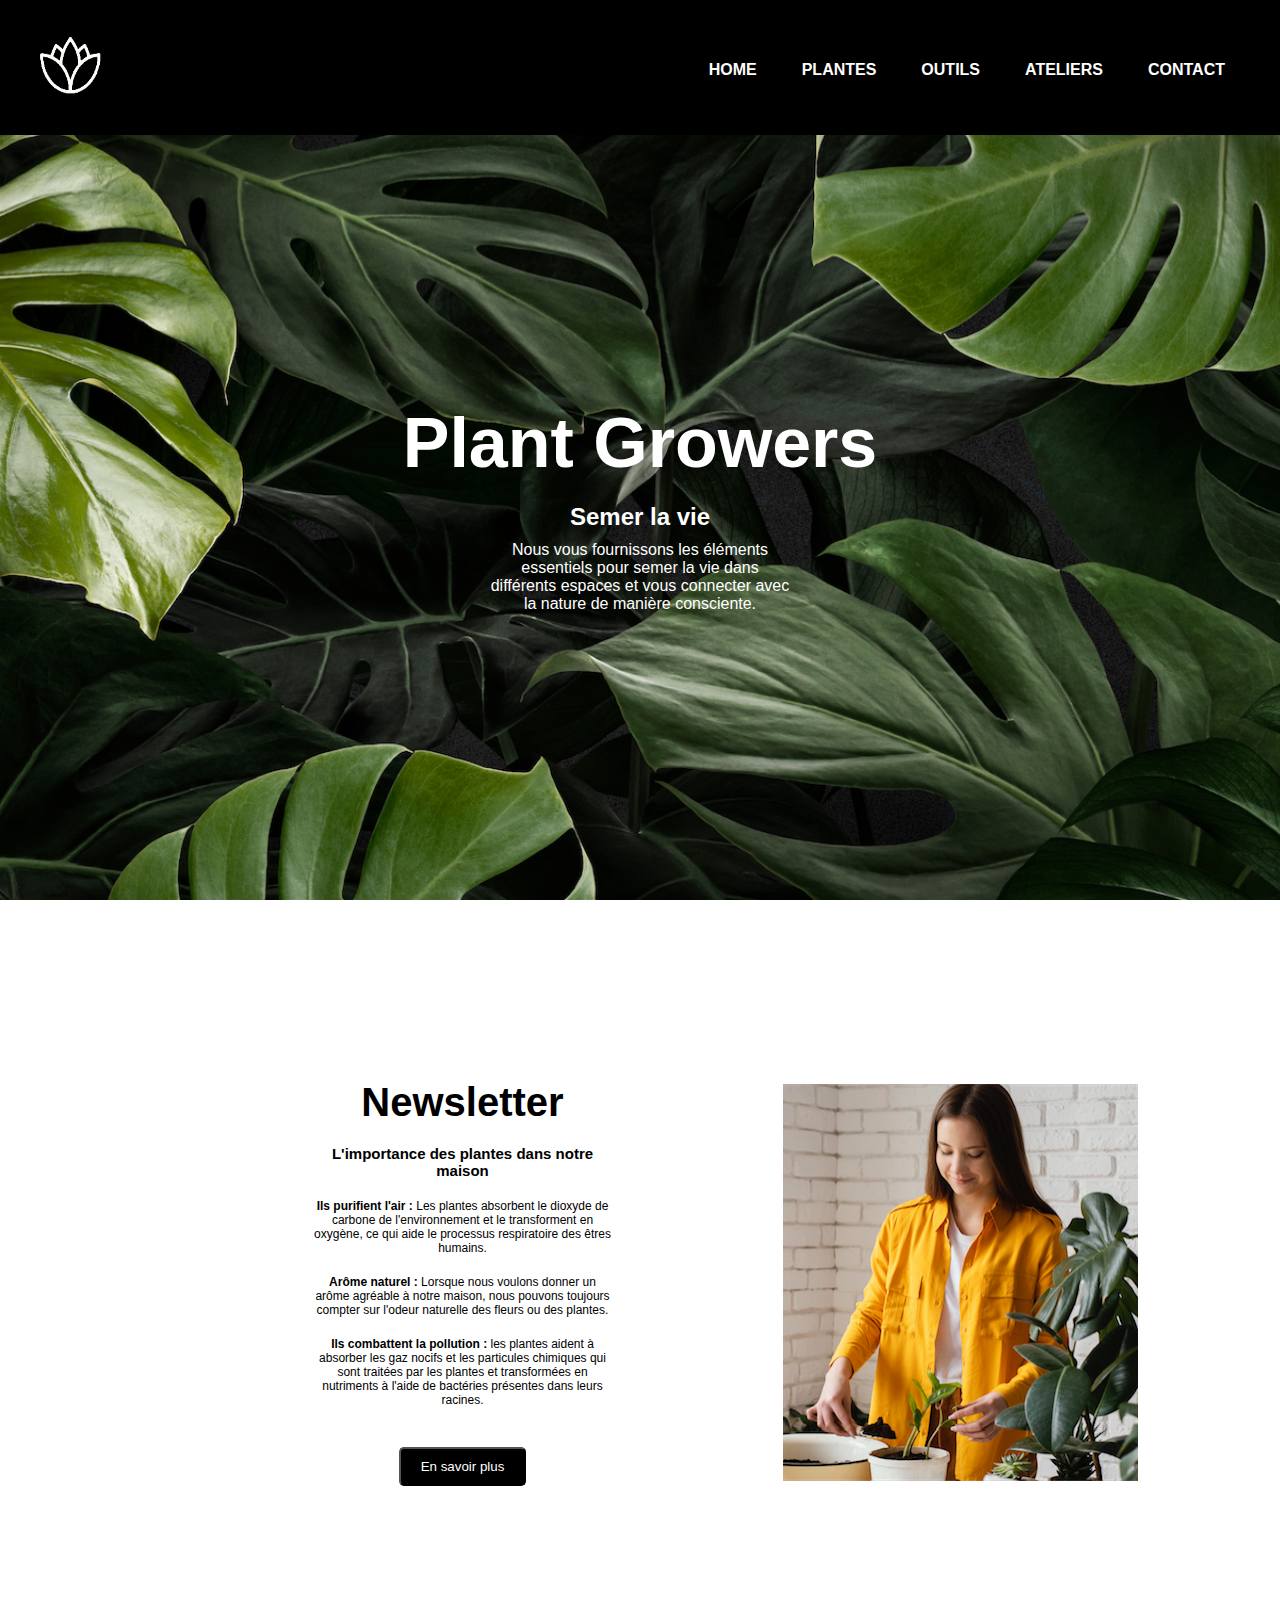
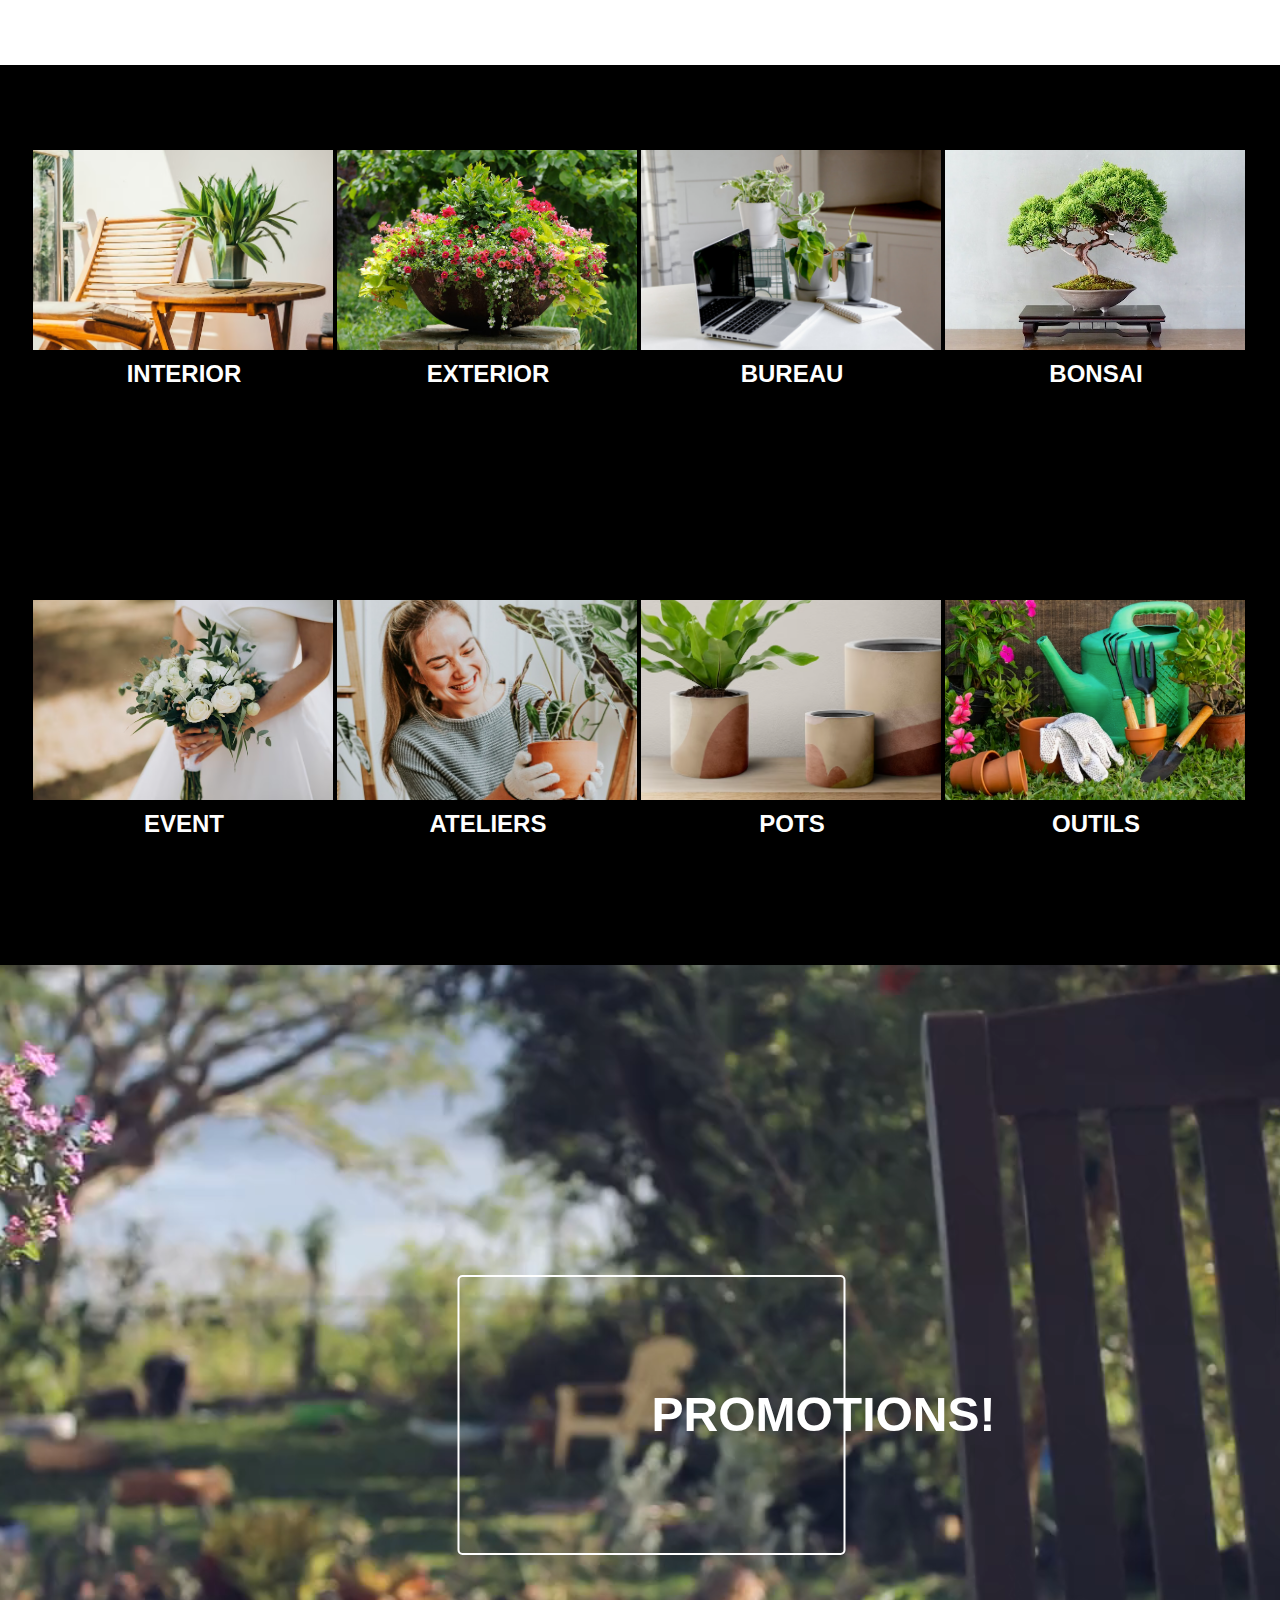
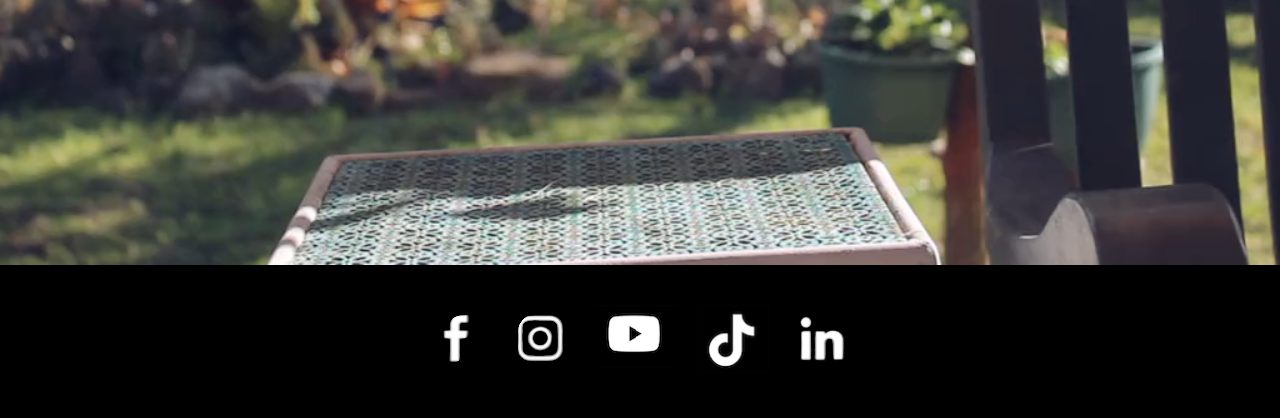
<file: index.html>
<!DOCTYPE html>
<html lang="en">
<head>
    <meta charset="UTF-8">
    <meta http-equiv="X-UA-Compatible" content="IE=edge">
    <meta name="viewport" content="width=device-width, initial-scale=1.0">
    <title>Plant Growers</title>
    <link rel="stylesheet" href="template1.css">
</head>
<body>
    <!-- Menu -->
   <nav>
  <div class="logo">
    <img id="logo" src="./RESOURCES/LOGO.png" alt="logo">
    <div class="dropdown">
      <a href="#">INTERIOR</a>
      <a href="#">EXTERIOR</a>
      <a href="#">BUREAU</a>
      <a href="bonsai.html" target="_blank">BONSAI</a> 
      <a href="#">EVENT</a>
      <a href="#">ATELIERS</a>
      <a href="#">POTS</a>
      <a href="#">OUTILS</a>
    </div>
  </div>
  <div class="menu-items">
    <button> <b>HOME</b> </button>
    <button> <b>PLANTES</b> </button>
    <button> <b>OUTILS</b> </button>
    <button> <b>ATELIERS</b> </button>
    <button><b>CONTACT</b></button>
  </div>
</nav>
    <!-- First section -->
    <main>
        <h1 class="large focus-in-contract-bck">Plant Growers</h1>
        <h2 class="focus-in-contract-bck">Semer la vie</h2>
        <p>
            Nous vous fournissons les éléments essentiels pour semer la vie dans différents espaces et vous connecter avec la nature de manière consciente.</p>
    </main>

     <!-- Second section -->
     <section id="second">
        <div class="newsletter">
            <h3 style="font-size: 40px; font-family: Arial;">Newsletter</h3>
            <p style="font-size: 15px; font-family: Arial;"> <b>L'importance des plantes dans notre maison</b></p>
            <p style="font-size: 12px; font-family: Arial;"> <b>Ils purifient l'air : </b> Les plantes absorbent le dioxyde de carbone de l'environnement et le transforment en oxygène, ce qui aide le processus respiratoire des êtres humains.</p>
            <p style="font-size: 12px; font-family: Arial;"> <b>Arôme naturel :</b> Lorsque nous voulons donner un arôme agréable à notre maison, nous pouvons toujours compter sur l'odeur naturelle des fleurs ou des plantes.</p>
            <p style="font-size: 12px; font-family: Arial;"> <b>Ils combattent la pollution :</b> les plantes aident à absorber les gaz nocifs et les particules chimiques qui sont traitées par les plantes et transformées en nutriments à l'aide de bactéries présentes dans leurs racines.</p>
            
            
            <button style="background-color: black; color: white; padding: 10px 20px;">En savoir plus</button>
        </div>
        <div class="newsletter-image">
            <img class="img-news" src="./RESOURCES/chica.png" alt="newsletter image">
        </div>
    </section>
    
<!-- Third section -->
<section id="third">
    <div class="row">
        <div class="button">
            <div class="bg-image" style="background-image: url('./RESOURCES/INTERIOR.png')"></div>
            <div class="text">INTERIOR</div>
        </div>
        <div class="button">
            <div class="bg-image" style="background-image: url('./RESOURCES/OUTDOOR.png')"></div>
            <div class="text">EXTERIOR</div>
        </div>
        <div class="button">
            <div class="bg-image" style="background-image: url('./RESOURCES/BUREAU.png')"></div>
            <div class="text">BUREAU</div>
        </div>
        <div class="button">
          <div class="bg-image" style="background-image: url('./RESOURCES/BONSAI.png')"></div>
          <div class="text">BONSAI</div>
      </div>
    </div>
    <div class="row">
        <div class="button">
            <div class="bg-image" style="background-image: url('./RESOURCES/EVENT.png')"></div>
            <div class="text">EVENT</div>
        </div>
        <div class="button">
            <div class="bg-image" style="background-image: url('./RESOURCES/ATELIER.png')"></div>
            <div class="text">ATELIERS</div>
        </div>
        <div class="button">
            <div class="bg-image" style="background-image: url('./RESOURCES/POTS.png')"></div>
            <div class="text">POTS</div>
        </div>
        <div class="button">
            <div class="bg-image" style="background-image: url('./RESOURCES/OUTILS.png')"></div>
            <div class="text">OUTILS</div>
        </div>
    </div>
</section>

<!-- Fourth section -->
<section id="fourth">
  <div class="video-background">
    <video autoplay muted loop>
      <source src="./RESOURCES/nuevovid.mp4" type="video/mp4">
    </video>
  </div>
  <div class="button-wrapper">
    <button class="button"> <b>PROMOTIONS!</b> </button>
  </div>
</section>

<!-- Fifth section -->
<section id="fifth">
    <div class="social-networks">
      <a href="#"><img src="./RESOURCES/RESEAU SOCIAUX/facebook.png" alt="Facebook"></a>
      <a href="#"><img src="./RESOURCES/RESEAU SOCIAUX/instagram.png" alt="Instagram"></a>
      <a href="#"><img src="./RESOURCES/RESEAU SOCIAUX/youtube.png" alt="Youtube"></a>
      <a href="#"><img src="./RESOURCES/RESEAU SOCIAUX/TIKTOK.png" alt="Tiktok"></a>
      <a href="#"><img src="./RESOURCES/RESEAU SOCIAUX/LINKED_IN-removebg-preview.png" alt="Linked In"></a> 
    </div>
  </section>

</body>
</html>
</file>
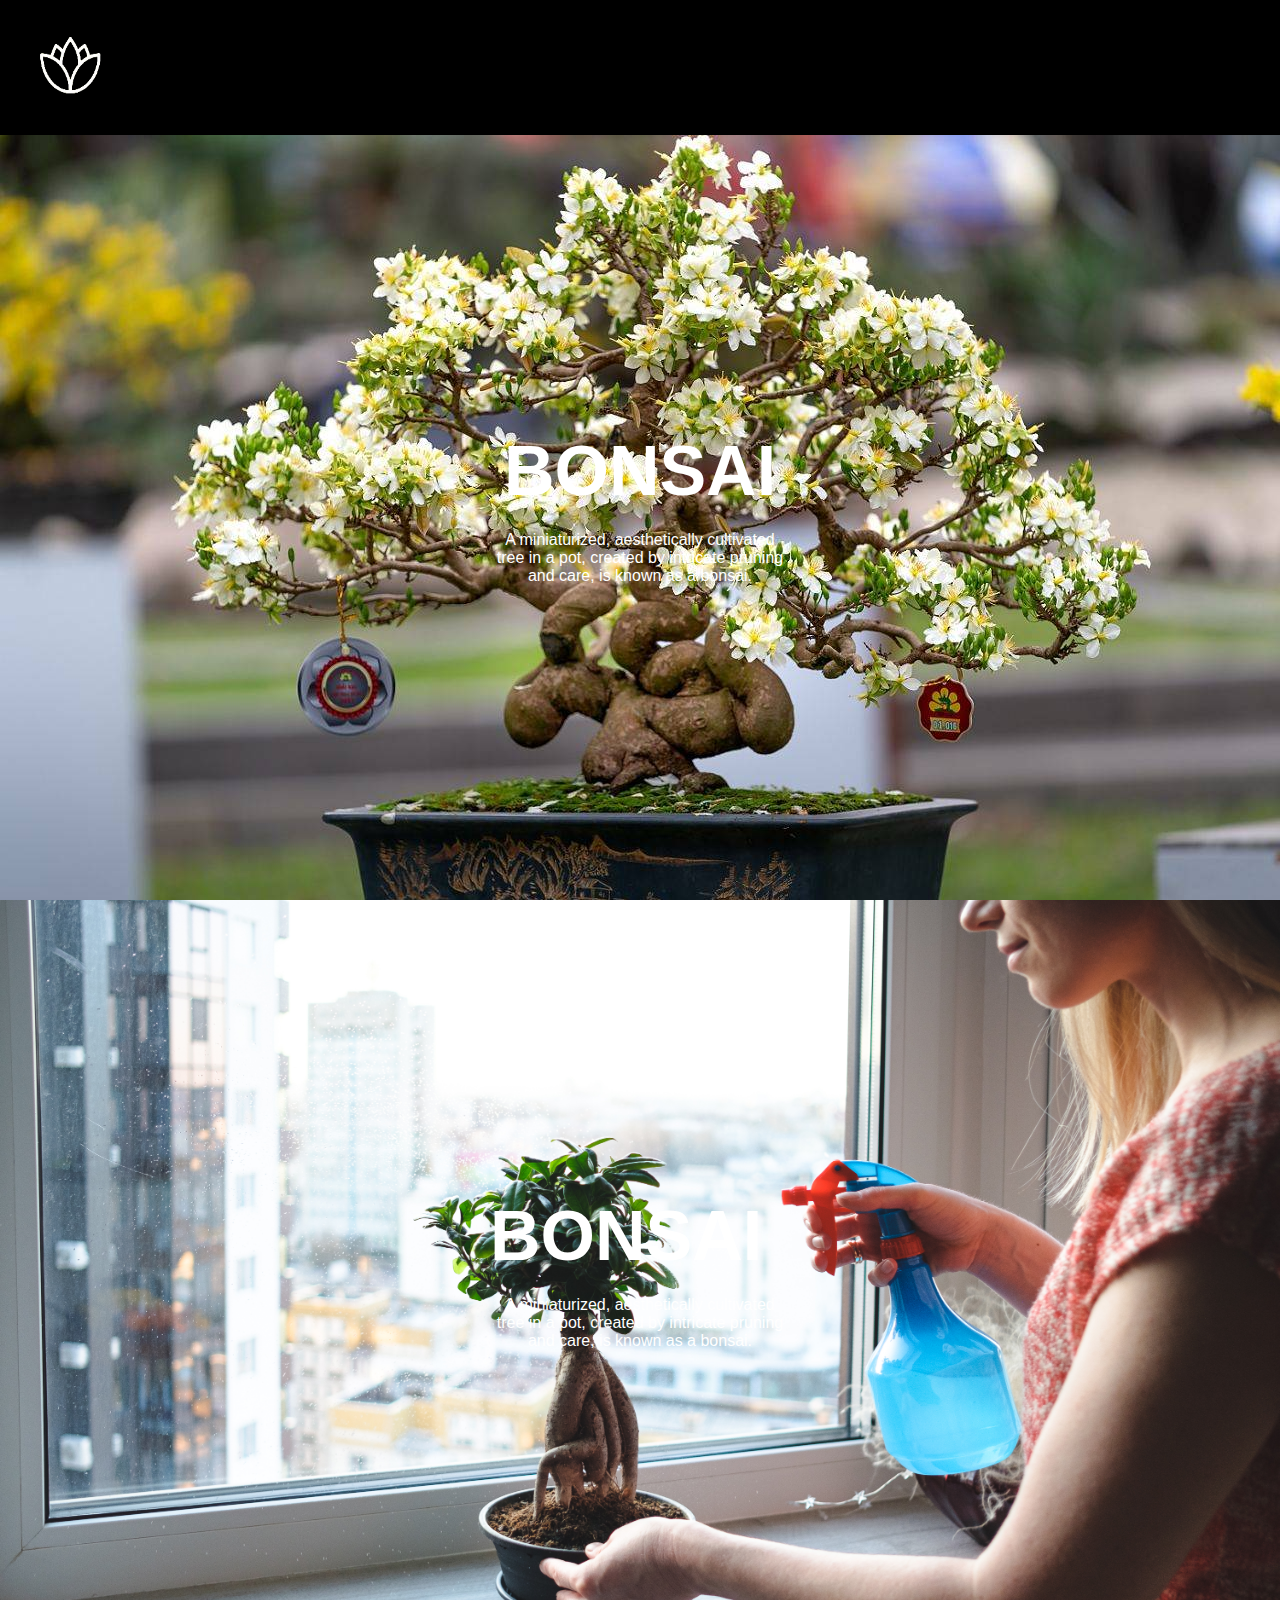
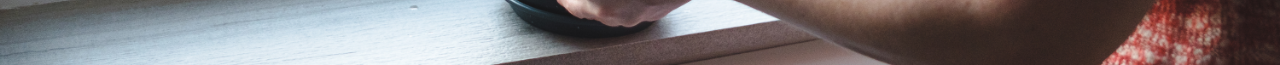
<file: bonsai.html>
<!DOCTYPE html>
<html lang="en">
<head>
    <meta charset="UTF-8">
    <meta http-equiv="X-UA-Compatible" content="IE=edge">
    <meta name="viewport" content="width=device-width, initial-scale=1.0">
    <title>Plant Growers</title>
    <link rel="stylesheet" href="bonsai.css">
</head>
<body>
    <!-- Menu -->
   <nav>
  <div class="logo">
    <img id="logo" src="./RESOURCES/LOGO.png" alt="logo">
    <div class="dropdown">
      <a href="#">INTERIOR</a>
      <a href="#">EXTERIOR</a>
      <a href="#">BUREAU</a>
      <a href="bonsai.html" target="_blank">BONSAI</a> 
      <a href="#">EVENT</a>
      <a href="#">ATELIERS</a>
      <a href="#">POTS</a>
      <a href="#">OUTILS</a>
    </div>
  </div>
  <div class="menu-items">
    <button> <b>HOME</b> </button>
    <button> <b>PLANTES</b> </button>
    <button> <b>OUTILS</b> </button>
    <button> <b>ATELIERS</b> </button>
    <button><b>CONTACT</b></button>
  </div>
</nav>
  <!-- First section -->
  <main>
    <h1 class="large focus-in-contract-bck">BONSAI</h1>
    <p>
        A miniaturized, aesthetically cultivated tree in a pot, created by intricate pruning and care, is known as a bonsai.</p>
</main>

<!-- Second section -->
<section id="second">
    <div>
 <h2 class="large focus-in-contract-bck">BONSAI</h2>
    <p>
        A miniaturized, aesthetically cultivated tree in a pot, created by intricate pruning and care, is known as a bonsai.</p>
    </div>
     
  </section>
</file>
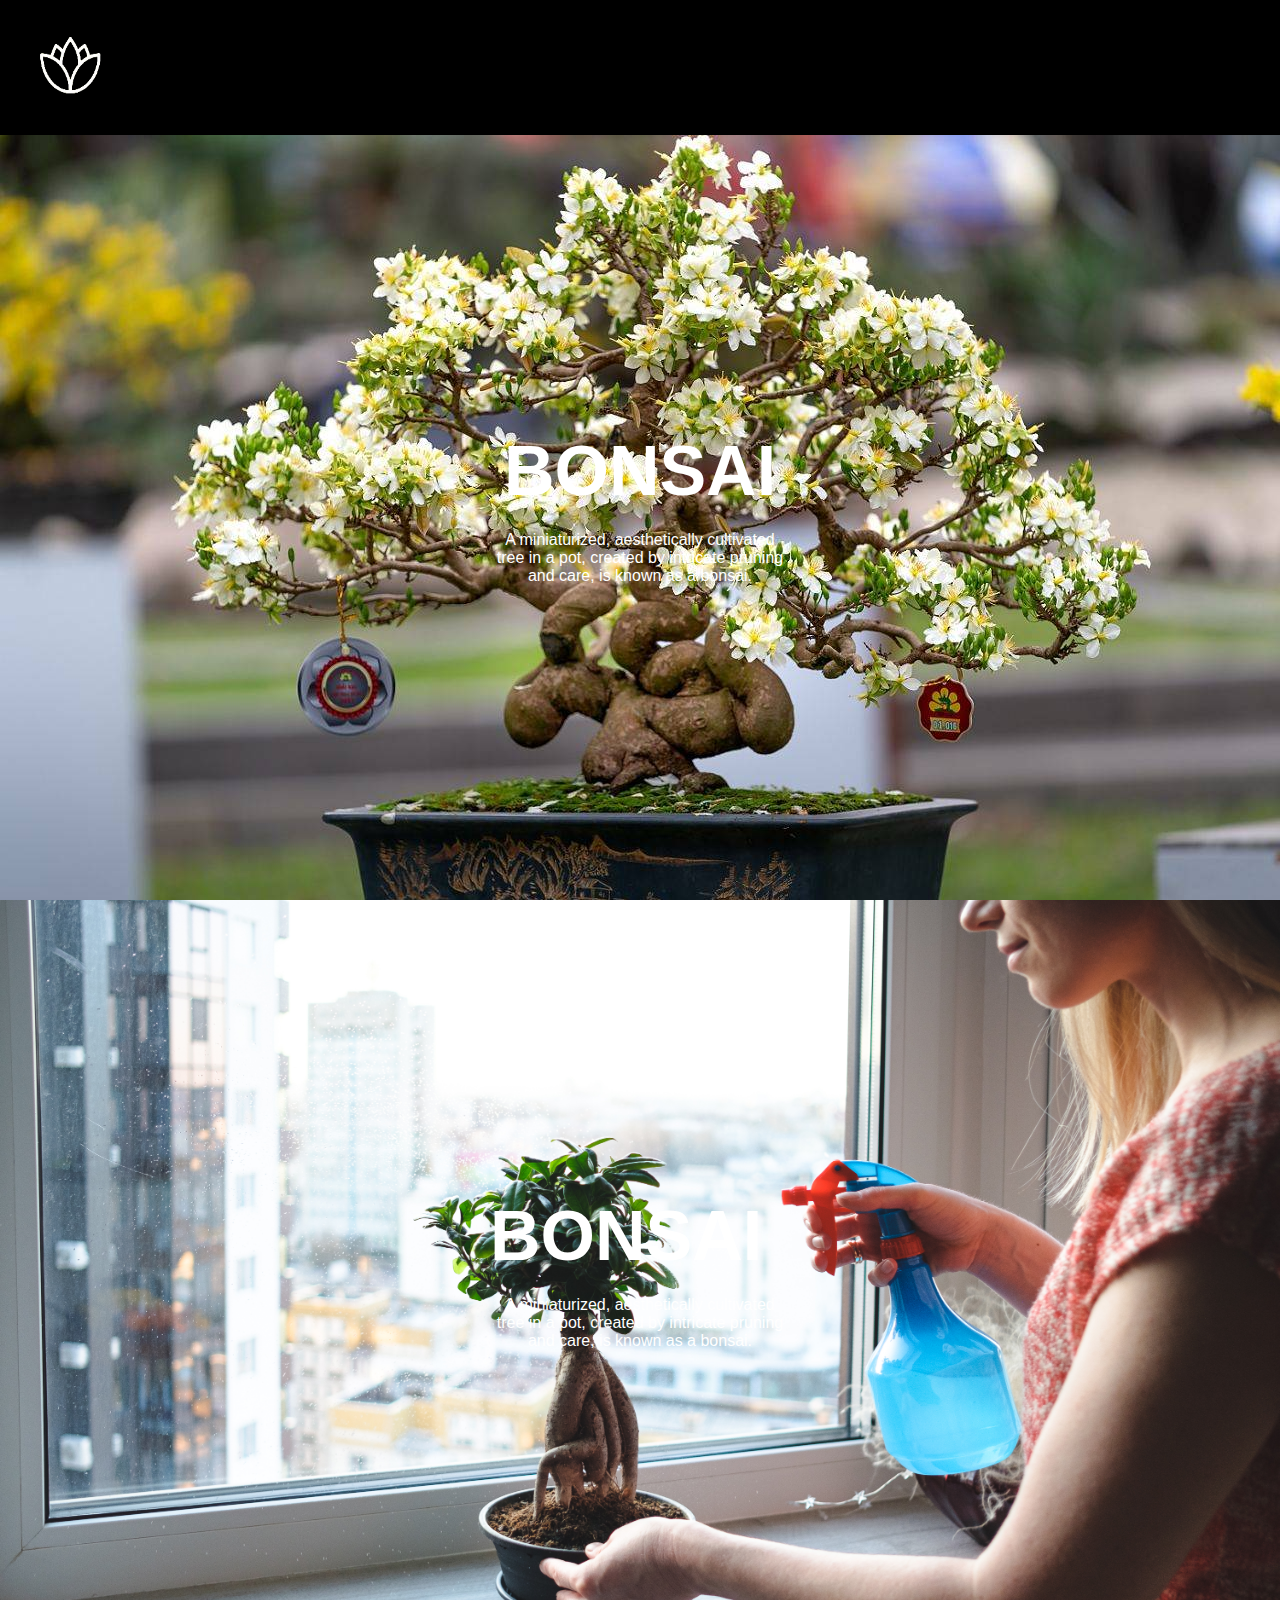
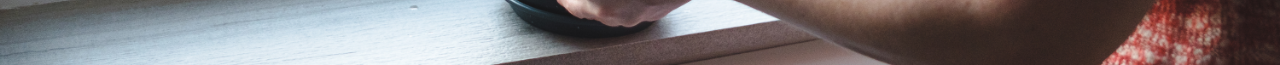
<file: index2.html>
<!DOCTYPE html>
<html lang="en">
<head>
    <meta charset="UTF-8">
    <meta http-equiv="X-UA-Compatible" content="IE=edge">
    <meta name="viewport" content="width=device-width, initial-scale=1.0">
    <title>Plant Growers</title>
    <link rel="stylesheet" href="bonsai.css">
</head>
<body>
    <!-- Menu -->
   <nav>
  <div class="logo">
    <img id="logo" src="./RESOURCES/LOGO.png" alt="logo">
    <div class="dropdown">
      <a href="#">INTERIOR</a>
      <a href="#">EXTERIOR</a>
      <a href="#">BUREAU</a>
      <a href="bonsai.html" target="_blank">BONSAI</a> 
      <a href="#">EVENT</a>
      <a href="#">ATELIERS</a>
      <a href="#">POTS</a>
      <a href="#">OUTILS</a>
    </div>
  </div>
  <div class="menu-items">
    <button> <b>HOME</b> </button>
    <button> <b>PLANTES</b> </button>
    <button> <b>OUTILS</b> </button>
    <button> <b>ATELIERS</b> </button>
    <button><b>CONTACT</b></button>
  </div>
</nav>
  <!-- First section -->
  <main>
    <h1 class="large focus-in-contract-bck">BONSAI</h1>
    <p>
        A miniaturized, aesthetically cultivated tree in a pot, created by intricate pruning and care, is known as a bonsai.</p>
</main>

<!-- Second section -->
<section id="second">
    <div>
 <h2 class="large focus-in-contract-bck">BONSAI</h2>
    <p>
        A miniaturized, aesthetically cultivated tree in a pot, created by intricate pruning and care, is known as a bonsai.</p>
    </div>
     
  </section>
</file>
<file: template1.css>
* {
  margin: 0;
  padding: 0;
  box-sizing: border-box;
  font-family: Arial, Helvetica, sans-serif;
}
nav {
  display: flex;
  justify-content: space-between;
  align-items: center;
  padding: 20px;
}

.logo {
  display: flex;
  align-items: center;
  position: relative;
}

#logo {
  width: 80px;
  height: 80px;
  margin-right: 20px;
}

.dropdown {
  display: none;
  position: absolute;
  top: 100%;
  left: 0;
  background-color: rgb(0, 0, 0);
  padding: 10px;
  border: 1px solid rgb(0, 0, 0);
  z-index: 1;
  
}

.dropdown a {
  display: block;
  padding: 12px;
  text-decoration: none;
  color: rgb(255, 255, 255);
  
}

.logo:hover .dropdown {
  display: block;
}

.menu-items {
  display: flex;
}

.menu-items button {
  margin-right: 5px;
  margin-bottom: 15px;
  background: none;
  border: none;
  font-size: 16px;
  cursor: pointer ;
}

.menu-items button:hover {
  color: #ffffff;
}

nav {
  width: 100vw;
  height: 15vh;
  background-color: black;
  display: flex;
  align-items: center;
  justify-content: space-between;
  padding: 0 30px;
}

.logo {
  display: flex;
  align-items: center;
  height: 70px;
}

.logo img {
  height: 100%;
}

.menu {
  display: flex;
  align-items: center;
}

.menu button {
  background-color: transparent;
  color: white;
  border: none;
  padding: 10px 20px;
  margin-left: 10px;
  cursor: pointer;
}



/* First section */
main {
  width: 100vw;
  height: 85vh;
  background-image: url(./RESOURCES/Captura\ de\ pantalla\ 2023-02-09\ a\ las\ 13.32.13.png);
  background-size: cover;
  background-repeat: no-repeat;
  display: flex;
  flex-direction: column;
  color: white;
  align-items: center;
  justify-content: center;
}

.large {
  font-size: 70px;
  color: white;
  text-align: center;
  width: 50%;
  margin-bottom: 20px;
  
}

h2 {
  margin-bottom: 10px;
  color: white;
}

p {
  max-width: 300px;
  text-align: center;
  margin-bottom: 20px;
  color: rgb(255, 255, 255);
}



/* Second section */

section#second {
  display: flex;
  align-items: center;
  justify-content: center;
  background-color: white;
  height: 85vh;
}

.newsletter {
  width: 50%;
  background-color: white;
  height: 100%;
  display: flex;
  flex-direction: column;
  align-items: center;
  justify-content: center;
  padding: 40px;
  text-align: center;
}

.newsletter h3 {
  font-size: 20px;
  margin-bottom: 20px;
  color: black;
}

.newsletter p {
  font-size: 11px;
  margin-bottom: 20px;
  color: black;
}

button {
  background-color: black;
  color: white;
  padding: 10px 20px;
  border-radius: 5px;
  margin-top: 20px;
}

.img-news {
  width: 100%;
  height: auto;
  vertical-align: middle;
}

/* Third section */

section#third {
display: flex;
flex-direction:column;
align-items: center;
justify-content: center;
background-color: #000000;
height: 100vh;

}

.row {
display:inline-flex;
width: 95%;
align-items: center;
height: 100%;
flex-direction:row;

}

.button {
width: 35%;
height: calc(33.33vh - 20px);
margin: 1px;
flex-direction: column;
align-items: center;
justify-content: center;
background-color: #000000;
color: white;
cursor: pointer;


}

.bg-image {
background-size: cover;
background-position: center;
width: 300px;
height: 200px;
flex-wrap: wrap;

}

.text {
font-size: 24px;
font-weight: bold;
margin-top: 10px;
text-align: center;
}

/* Fourth section */
#fourth {
  position: relative;
  height: 100vh;
}

.video-background {
  position: absolute;
  top: 0;
  left: 0;
  width: 100%;
  height: 100%;
  overflow: hidden;
}

.video-background video {
  width: 100%;
  height: 100%;
  object-fit: cover;
}

.button-wrapper {
  position: absolute;
  top: 50%;
  left: 50%;
  transform: translate(-25%, -50%);
}

section#fourth .button {
  background-color: transparent;
  color: white;
  border: 2px solid white;
  padding: 2em 4em;
  font-size: 3em; 
  
}

/* Fifth section */

section#fifth {
  background-color: #000000;
  padding: 40px 0;
}

.social-networks {
  display: flex;
  justify-content: center;
}

.social-networks a {
  margin: 0 10px;
  color: white;
}

#fifth a {
  text-decoration: none;
}



@media (max-width: 720px) {
  .large {
      font-size: 50px;
      width: 80%;
  }

  .newsletter {
      width: 80%;
      padding: 20px;
  }

  button {
      padding: 5px 10px;
  }
}

/* ----------------------------------------------
  TEXT ANIMATION
 * ----------------------------------------
 */
.focus-in-contract-bck {
	-webkit-animation: focus-in-contract-bck 1s cubic-bezier(0.250, 0.460, 0.450, 0.940) both;
	        animation: focus-in-contract-bck 1s cubic-bezier(0.250, 0.460, 0.450, 0.940) both;
}

 @-webkit-keyframes focus-in-contract-bck {
  0% {
    letter-spacing: 1em;
    -webkit-transform: translateZ(300px);
            transform: translateZ(300px);
    -webkit-filter: blur(12px);
            filter: blur(12px);
    opacity: 0;
  }
  100% {
    -webkit-transform: translateZ(12px);
            transform: translateZ(12px);
    -webkit-filter: blur(0);
            filter: blur(0);
    opacity: 1;
  }
}
@keyframes focus-in-contract-bck {
  0% {
    letter-spacing: 1em;
    -webkit-transform: translateZ(300px);
            transform: translateZ(300px);
    -webkit-filter: blur(12px);
            filter: blur(12px);
    opacity: 0;
  }
  100% {
    -webkit-transform: translateZ(12px);
            transform: translateZ(12px);
    -webkit-filter: blur(0);
            filter: blur(0);
    opacity: 1;
  }
}
</file>
<file: bonsai.css>
* {
    margin: 0;
    padding: 0;
    box-sizing: border-box;
    font-family: Arial, Helvetica, sans-serif;
  }
  nav {
    display: flex;
    justify-content: space-between;
    align-items: center;
    padding: 20px;
  }
  
  .logo {
    display: flex;
    align-items: center;
    position: relative;
  }
  
  #logo {
    width: 80px;
    height: 80px;
    margin-right: 20px;
  }
  
  .dropdown {
    display: none;
    position: absolute;
    top: 100%;
    left: 0;
    background-color: rgb(0, 0, 0);
    padding: 10px;
    border: 1px solid rgb(0, 0, 0);
    z-index: 1;
    
  }
  
  .dropdown a {
    display: block;
    padding: 12px;
    text-decoration: none;
    color: rgb(255, 255, 255);
    
  }
  
  .logo:hover .dropdown {
    display: block;
  }
  
  .menu-items {
    display: flex;
  }
  
  .menu-items button {
    margin-right: 5px;
    margin-bottom: 15px;
    background: none;
    border: none;
    font-size: 16px;
    cursor: pointer ;
  }
  
  .menu-items button:hover {
    color: #ffffff;
  }
  
  nav {
    width: 100vw;
    height: 15vh;
    background-color: black;
    display: flex;
    align-items: center;
    justify-content: space-between;
    padding: 0 30px;
  }
  
  .logo {
    display: flex;
    align-items: center;
    height: 70px;
  }
  
  .logo img {
    height: 100%;
  }
  
  .menu {
    display: flex;
    align-items: center;
  }
  
  .menu button {
    background-color: transparent;
    color: white;
    border: none;
    padding: 10px 20px;
    margin-left: 10px;
    cursor: pointer;
  }
  
  
  
  /* First section */
  main {
    width: 100vw;
    height: 85vh;
    background-image: url(./RESOURCES/portadabonsai.jpeg);
    background-size: cover;
    background-repeat: no-repeat;
    display: flex;
    flex-direction: column;
    color: white;
    align-items: center;
    justify-content: center;
  }
  
  .large {
    font-size: 70px;
    color: white;
    text-align: center;
    width: 50%;
    margin-bottom: 20px;
    
  }
  
  h2 {
    margin-bottom: 10px;
    color: white;
  }
  
  p {
    max-width: 300px;
    text-align: center;
    margin-bottom: 20px;
    color: rgb(255, 255, 255);
  }
  


/*second section */

#second 
    {
        width: 100vw;
        height: 85vh;
        background-image: url(./RESOURCES/cuidabonsai.jpg);
        background-size: cover;
        background-repeat: no-repeat;
        display: flex;
        flex-direction: column;
        color: rgb(0, 0, 0);
        align-items: center;
        justify-content: center;
      }
      
      .large {
        font-size: 70px;
        color: white;
        text-align: center;
        width: 50%;
        margin-bottom: 20px;
        
      }
      
      h2 {
        margin-bottom: 10px;
        color: white;
      }
      
      p {
        max-width: 300px;
        text-align: center;
        margin-bottom: 20px;
        color: rgb(255, 255, 255);
      }
</file>
